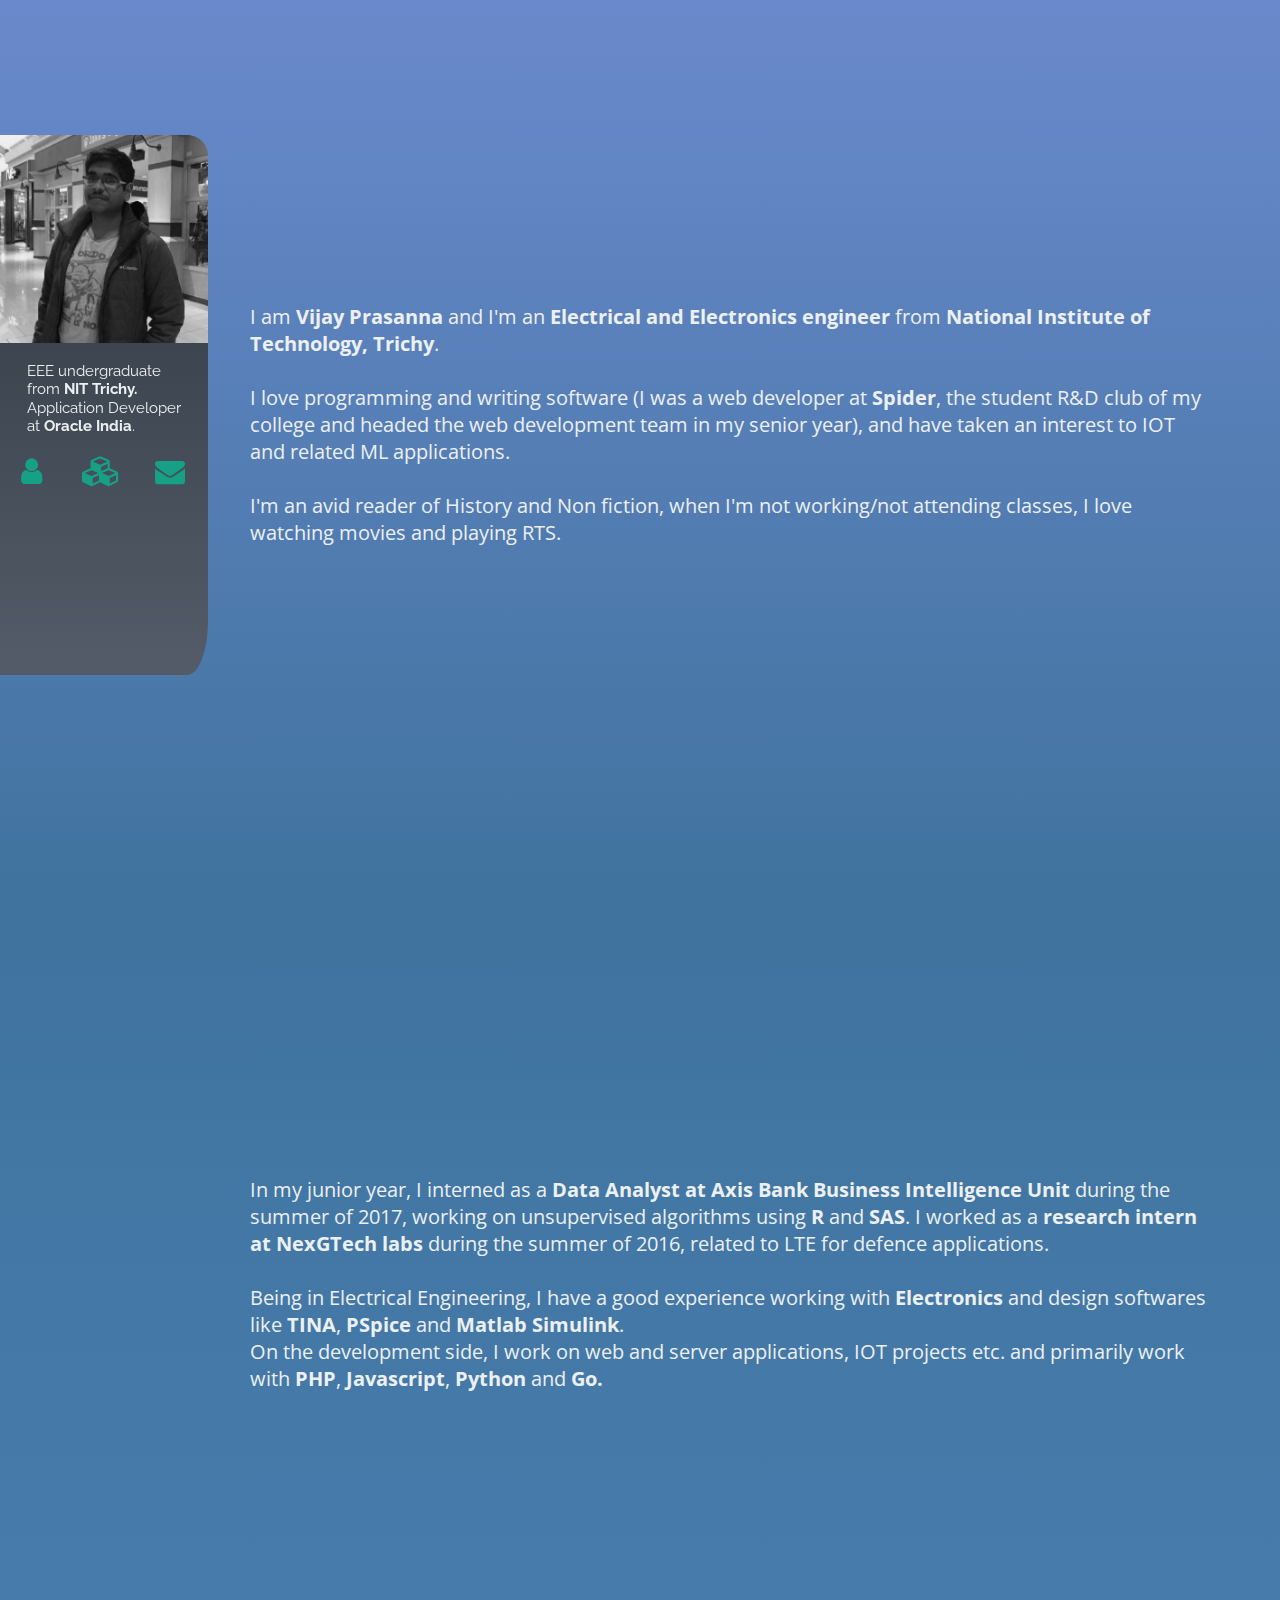
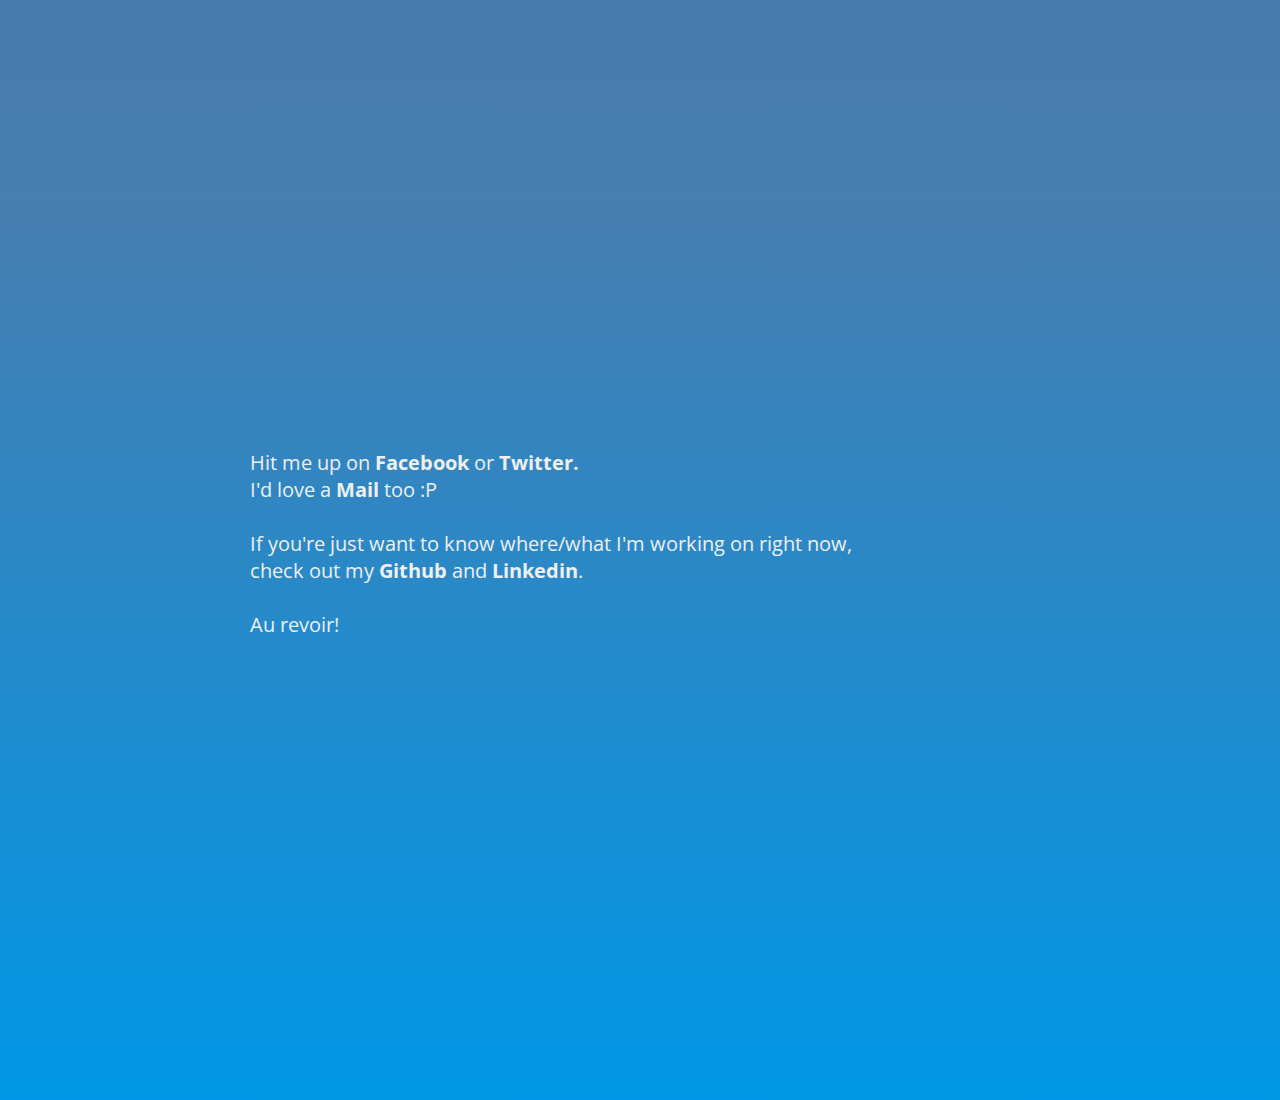
<file: index.html>
<!DOCTYPE html>
<html>
<head>
    <meta name="viewport" content="width=device-width, initial-scale=1.0">
    <title>G Vijay Prasanna</title>
    <link rel="stylesheet" type="text/css" href="css/homepage.css">
    <link href="https://fonts.googleapis.com/css?family=Raleway" rel="stylesheet">
    <link href="https://fonts.googleapis.com/css?family=Open+Sans+Condensed:300" rel="stylesheet">
    <link rel="stylesheet" href="https://cdnjs.cloudflare.com/ajax/libs/font-awesome/4.7.0/css/font-awesome.min.css">
    <script type="text/javascript" src="js/smooth-scroll.js"></script>
</head>
<body>
     <div id="name-card">
        <img src="img/pp.jpg" id="profile-pic"/>
        <span id="name-card-desc">
            <p style="text-align: center;">
                <span style="display: grid; grid-template-columns: 1fr ;grid-template-rows: 1fr 0.2fr 1fr;">
                    <span style="text-align: justify;display: grid;grid-template-columns: 0.15fr 1fr" class="credentials">
                        <span></span>
                        <span>EEE undergraduate<br/>from <b><a href="https://nitt.edu">NIT Trichy.</a></b><br/></span>
                    </span>
                    <span></span>
                    <span style="text-align: justify;display: grid;grid-template-columns: 0.15fr 1fr" class="credentials">
                        <span></span>
                        <span>Application Developer <br/>at <b><a href="https://www.oracle.com/in/index.html">Oracle India</a></b>.</span>
                    </span> 
                </span>
            </p> 
            <p style="display: grid;grid-template-columns: 1fr 1fr 1fr;text-align: center;color: #16a085" id="menu">
                <a data-scroll href="#introduction">
                    <i class="fa fa-user fa-2x menu-options" name="introduction"></i>
                </a>
                <a data-scroll href="#work">
                    <i class="fa fa-cubes fa-2x menu-options"  name="work" aria-hidden="true"></i>
                </a>
                <a data-scroll href="#contact">
                    <i class="fa fa-envelope fa-2x menu-options"  name="contact" aria-hidden="true"></i>
                </a>
            </p>
        </span>
    </div>
    <div id="introduction" class="mobile-content">
        <div class="content-text">
            <div></div>
            <p>
                I am <b>Vijay Prasanna</b> and I'm an <b>Electrical and Electronics engineer</b> from <b>
                <a href="https://nitt.edu">National Institute of Technology, Trichy</a></b>.<br/><br/>
                I love programming and writing software (I was a web developer at <b><a href="https://spider.nitt.edu">Spider</a></b>, the student R&D club of my college and headed the web development team in my senior year), and have taken an interest to IOT and related ML applications.<br/><br/>
                I'm an avid reader of History and Non fiction, when I'm not working/not attending classes, I love watching movies and playing RTS.
            </p>
            <div></div>
        </div>
    </div>
    <div id="work" class="mobile-content">
        <div class="content-text">
            <div></div>
            <p>
             In my junior year, I interned as a <b>Data Analyst at Axis Bank Business Intelligence Unit</b> during the summer of 2017, working on unsupervised algorithms using <b>R</b> and <b>SAS</b>. I worked as a <b>research intern at NexGTech labs</b> during the summer of 2016, related to LTE for defence applications.<br/><br/>
            Being in Electrical Engineering, I have a good experience working with <b>Electronics</b> and design softwares like <b/>TINA</b>, <b>PSpice</b> and <b>Matlab Simulink</b>.<br/>
            On the development side, I work on web and server applications, IOT projects etc. and primarily work with <b>PHP</b>, <b>Javascript</b>, <b>Python</b> and <b>Go.</b> <br/>
            </p> 
            <div></div>
        </div>
    </div>
    <div id="contact" class="mobile-content">
        <div class="content-text">
           <div></div>
            <p>
             Hit me up on <b><a href="https://www.facebook.com/vijayprasanna13">Facebook</a></b> or <b><a href="https://twitter.com/vijayprasanna13">Twitter.</a></b><br/>
             I'd love a  <b><a href="mailto:vijayprasanna2896@gmail.com">Mail</a></b> too :P<br/><br/>

             If you're just want to know where/what I'm working on right now, <br/>
             check out my <b><a href="https://github.com/Vijayprasanna13">Github</a></b> and <b><a href="https://linkedin.com/in/vijay-prasanna-b088a6119/">Linkedin</a></b>.<br/><br/>

             
            Au revoir!
            </p>
            <div></div> 
        </div>
    </div>
</body>
<script type="text/javascript">
    var scroll = new SmoothScroll('a[href*="#"]', {
        // Selectors
        ignore: '[data-scroll-ignore]', // Selector for links to ignore (must be a valid CSS selector)
        header: null, // Selector for fixed headers (must be a valid CSS selector)

        // Speed & Easing
        speed: 500, // Integer. How fast to complete the scroll in milliseconds
        offset: 0, // Integer or Function returning an integer. How far to offset the scrolling anchor location in pixels
        easing: 'easeInOutCubic', // Easing pattern to use
        customEasing: function (time) {}, // Function. Custom easing pattern

        // Callback API
        before: function () {}, // Callback to run before scroll
        after: function () {} // Callback to run after scroll
    });
</script>
</html>
</file>
<file: css/homepage.css>
body{
	margin: 0;
//	overflow-y:hidden;
}


#name-card{
	z-index: 3;
	min-width: 207.9px;	
	min-height: 358.594px;
	position: fixed;
	top: 15%; 
	height: 60%;
	width: 15%;
	background: linear-gradient(#2f3640,#535c68);
	border-top-right-radius:10%; 
	border-bottom-right-radius:10%; 
}


#profile-pic{
	display: inline-block;
	position: relative;
	height: auto;
	width: 100%;
	border-top-right-radius:10%; 
}

#name-card-desc{
	position: relative;
	font-size: 15px;
	color: #ecf0f1;	
	font-family: 'Raleway', sans-serif;
}

.menu-options{
	color: #16a085;
	padding-left: 2%;
	padding-right: 10%;
}

#introduction {
	color: #ecf0f1;
	min-width: 100%;
	background: linear-gradient(#6a89cc,#40739e);
	height: 100vh;
	background-size: auto 100%;
	overflow: auto;
	word-wrap: break-word;
	font-size: 35px;
	font-family: 'Open Sans Condensed', sans-serif;
}

#work {
	min-width: 100%;
    color: #ecf0f1;
	background: linear-gradient(#40739e,#487eb0);
	height: 100vh;
	background-size: cover;
	overflow: auto;
	word-wrap: break-word;
	font-size: 35px;
	font-family: 'Open Sans Condensed', sans-serif;
}

#contact {
    color: #ecf0f1;
	min-width: 100%;
	background: linear-gradient(#487eb0,#0097e6);
	height: 100vh;
	background-size: cover;
	overflow: auto;
	word-wrap: break-word;
	font-size: 35px;
	font-family: 'Open Sans Condensed', sans-serif;
}

.content-text{
    display: grid;
    grid-template-columns: 1fr;
    grid-template-rows: 1fr 1fr 1fr; 
	max-height: 100vh;
	position: relative;
	margin-left: 250px;
	max-width: 75%;
}

.content-text > p{
	font-size: 20px;
}

@media only screen and (max-width: 550px)	{


    #name-card {
    	position: relative;
    	background: #2c3e50;
    	width: 100%;
    	height: 100vh;
    	top: 0;
    	border-radius:0;
    	text-align: center;
    }

    .credentials {
        grid-template-columns: 0.45fr 1fr !important;
    }

    #profile-pic{
    	margin-top: 40%;
		height: 150px;
		width: 150px;
		position: relative;
		border-radius:50%;
	}

	.menu-options{
	 padding: 5%;
	}


	.content-text{
		max-height: 100vh;
		margin-left: 10%;
		max-width: 80%;
	}

	.mobile-content{
		max-width: 100%;
		text-align: center;	
	}

	#work {
		position: relative;
		display: block;
	}

	#contact {
	background-image: url('../img/contact.jpg');
	height: 100vh;
	background-size: auto auto;
	overflow: auto;
	word-wrap: break-word;
	font-size: 35px;
	font-family: 'Open Sans Condensed', sans-serif;
	}
}

/* unvisited link */
a:link {
    color: #ecf0f1;
    text-decoration: none;
}

/* visited link */
a:visited {
    color: #ecf0f1;
    text-decoration: none;
}

/* mouse over link */
a:hover {
    color: #ecf0f1;
    text-decoration: none;
}

/* selected link */
a:active {
    color: #ecf0f1;
    text-decoration: none;
}
</file>
